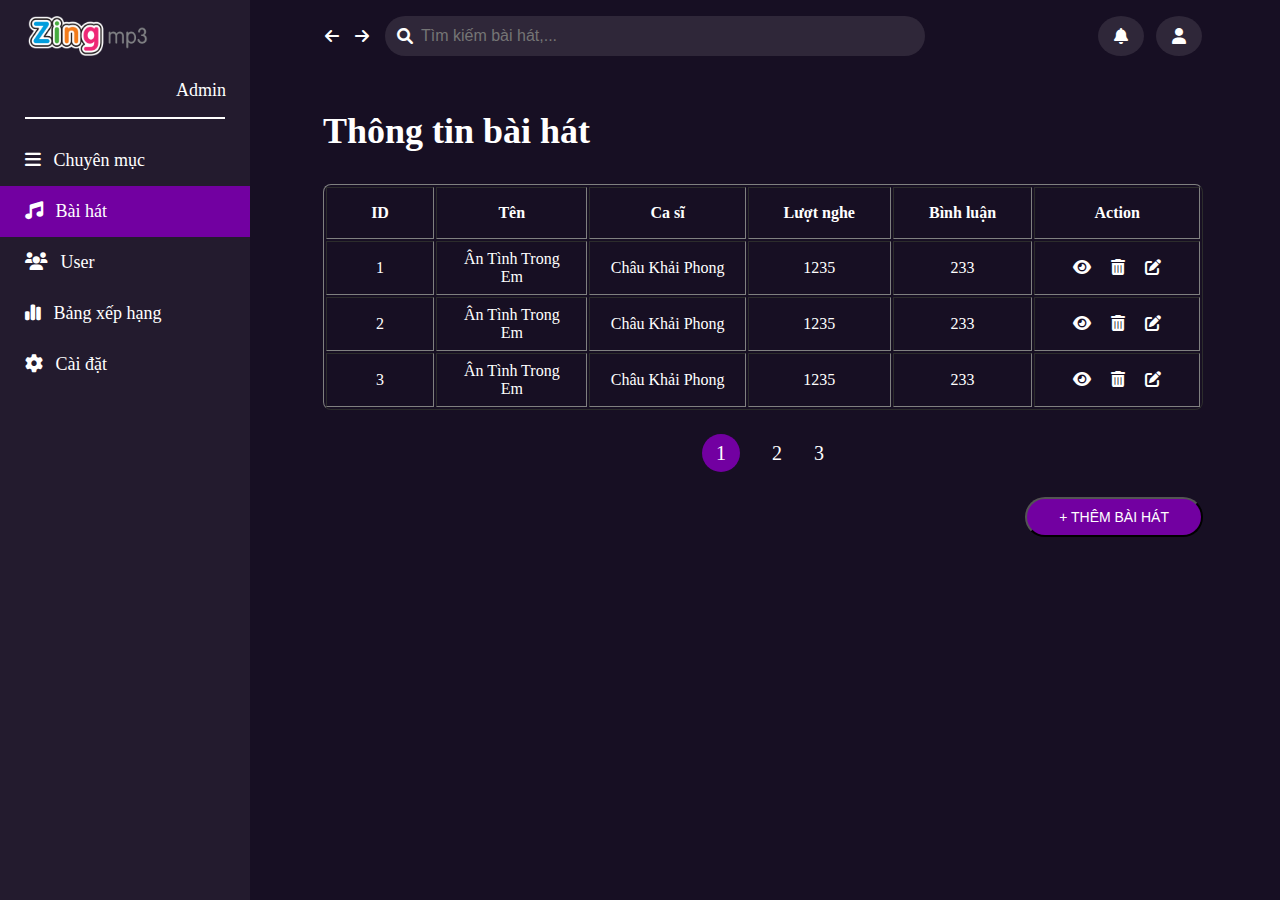
<file: admin/home.html>
<!DOCTYPE html>
<html lang="en">
<head>
    <meta charset="UTF-8">
    <meta http-equiv="X-UA-Compatible" content="IE=edge">
    <meta name="viewport" content="width=device-width, initial-scale=1.0">
    <title>Zing MP3</title>
    <link rel="stylesheet" href="../assets/css/style.css">
    <link rel="stylesheet" href="../assets/fonts/fontawesome-free-6.1.1-web/css/all.min.css">
</head>
<body>
    <div class="app">
        <input type="checkbox" id="navbar__mobile-header" class="nav__input-header">
        <label for="navbar__mobile-header" class="container__header-overlay"></label>
        <header class="header">
            <div class="header__logo">
                <a href="">
                    <img src="../assets/images/logo.png" alt="" class="header__logo-img">
                    <img src="../assets/images/logo_tablet.png" alt="" class="header__logo-tablet">
                </a>
            </div>
            <p class="header__admin-text">Admin</p>
            <div class="header__list-separate"></div>
            <div class="header__content">
                <ul class="header__list">
                    <li class="header__item">
                        <a href="" class="header__item-link">
                            <i class="fa-sharp fa-solid fa-bars"></i>
                            <span>Chuyên mục</span>
                        </a>
                    </li>
                    <li class="header__item header__item--active">
                        <a href="" class="header__item-link">
                            <i class="fa-solid fa-music"></i>
                            <span>Bài hát</span>
                        </a>
                    </li>
                    <li class="header__item">
                        <a href="" class="header__item-link">
                            <i class="fa-solid fa-users"></i>
                            <span>User</span>
                        </a>
                    </li>
                    <li class="header__item">
                        <a href="" class="header__item-link">
                            <i class="fa-sharp fa-solid fa-chart-simple"></i>
                            <span>Bảng xếp hạng</span>
                        </a>
                    </li>
                    <li class="header__item">
                        <a href="" class="header__item-link">
                            <i class="fa-solid fa-gear"></i>
                            <span>Cài đặt</span>
                        </a>
                    </li>
                </ul>
            </div>
        </header>
        <div class="container">
            <div class="container__header">
                <div class="container__header-search">
                    <i class="fa-solid fa-arrow-left container__header-search-icon"></i>
                    <i class="fa-solid fa-arrow-right container__header-search-icon"></i>
                    <label for="navbar__mobile-header"><i class="fa-solid fa-bars container__header-search-menu-mobile"></i></label>
                    <div class="container__header-with-search">
                        <i class="fa-solid fa-magnifying-glass"></i>
                        <input type="text" placeholder="Tìm kiếm bài hát,..." class="container__header-with-search-input">
                        <div class="container__header-with-search-result">
                            <h4>Đề xuất cho bạn</h4>
                            <p>chưa quên</p>
                            <p>mono</p>
                            <p>thuyền quyên</p>
                        </div>
                    </div>
                </div>
                <div class="container__header-control">
                    <a class="container__header-control-item hide-on-tablet">
                        <i class="fa-solid fa-bell"></i>
                    </a>
                    <a class="container__header-control-item">
                        <i class="fa-solid fa-user"></i>
                    </a>
                </div>
                <div class="container__header-control-mobile">
                    <a class="container__header-control-item">
                        <i class="fa-solid fa-user"></i>
                    </a>
                </div>
            </div>
            <div class="grid wide container-tablet container-mobile">
                <div class="row mt-110">
                    <div class="col l-12">
                        <p class="new__music-title">
                            Thông tin bài hát
                        </p>
                    </div>
                </div>
               <div class="row mt-32">
                   <div class="col l-12 m-12 c-12 admin__song">
                       <table border="1" class="admin__song-table">
                            <thead class="admin__song-table-head">
                                <tr>
                                    <td>ID</td>
                                    <td>Tên</td>
                                    <td>Ca sĩ</td>
                                    <td>Lượt nghe</td>
                                    <td>Bình luận</td>
                                    <td>Action</td>
                                </tr>
                            </thead>
                            <tbody class="admin__song-table-body">
                                <tr>
                                    <td>1</td>
                                    <td>Ân tình trong em</td>
                                    <td>Châu khải phong</td>
                                    <td>1235</td>
                                    <td>233</td>
                                    <td>
                                        <i class="fa-solid fa-eye"></i>
                                        <i class="fa-solid fa-trash-can"></i>
                                        <i class="fa-solid fa-pen-to-square"></i>
                                    </td>
                                </tr>
                                <tr>
                                    <td>2</td>
                                    <td>Ân tình trong em</td>
                                    <td>Châu khải phong</td>
                                    <td>1235</td>
                                    <td>233</td>
                                    <td>
                                        <i class="fa-solid fa-eye"></i>
                                        <i class="fa-solid fa-trash-can"></i>
                                        <i class="fa-solid fa-pen-to-square"></i>
                                    </td>
                                </tr>
                                <tr>
                                    <td>3</td>
                                    <td>Ân tình trong em</td>
                                    <td>Châu khải phong</td>
                                    <td>1235</td>
                                    <td>233</td>
                                    <td>
                                        <i class="fa-solid fa-eye"></i>
                                        <i class="fa-solid fa-trash-can"></i>
                                        <i class="fa-solid fa-pen-to-square"></i>
                                    </td>
                                </tr>
                            </tbody>
                       </table>
                   </div>
               </div>
               <div class="row mt-32">
                    <div class="col l-12 m-12 c-12">
                        <ul class="admin__song-pagination-list">
                            <li class="admin__song-pagination-item">
                                <a href="" class="admin__song-pagination-link admin__song-pagination-link--active">1</a>
                            </li>
                            <li class="admin__song-pagination-item">
                                <a href="" class="admin__song-pagination-link">2</a>
                            </li>
                            <li class="admin__song-pagination-item">
                                <a href="" class="admin__song-pagination-link">3</a>
                            </li>
                        </ul>
                    </div>
                </div>

                <div class="row mt-32">
                    <div class="col l-12 m-12 c-12">
                        <div class="admin__song-btn">
                            <button>+ thêm bài hát</button>
                        </div>
                    </div>
                </div>
            </div>
        </div> 
    </div>

    <!-- Modal add song -->
    <div class="modal modal-add-staff">
        <div class="modal__overlay modal__overlay-register"></div>
        <div class="modal__body modal__container">
            <!-- Register form -->
            <div class="auth-form auth-form-register">
                <div class="auth-form__container">
                    <div class="auth-form__header">
                        <h2>Thêm nhân viên</h2>
                        <i class="fa-solid fa-xmark"></i>
                    </div>
                <form action="" method="post">
                    <div class="auth-form__form">
                        <div class="auth-form__group">
                            <input type="text" class="auth-form__input" placeholder="Vui lòng nhập mã nhân viên" name="staff_id" id="staff_id_add_staff">
                        </div>
                        <div class="auth-form__group">
                            <input type="text" class="auth-form__input" placeholder="Vui lòng nhập username" name="username" id="username_add_staff">
                        </div>
                        <div class="auth-form__group">
                            <input type="text" class="auth-form__input" placeholder="Vui lòng nhập email" name="email" id="email_add_staff">
                        </div>
                        <div class="auth-form__group">
                            <input type="text" class="auth-form__input" placeholder="Vui lòng nhập tên" name="name" id="name_add_staff">
                        </div>
                        <div class="auth-form__group">
                            <input type="text" class="auth-form__input" placeholder="Vui lòng nhập số điện thoại" name="phone" id="phone_add_staff">
                        </div>
                        <div class="auth-form__group">
                            <input type="text" class="auth-form__input" placeholder="Vui lòng nhập địa chỉ" name="address" id="address_add_staff">
                        </div>
                    </div>
    
                    <div class="auth-form__controls auth-form__controls-add">
                        <button type="button" class="btn auth-form__controls-back btn--normal btn-close-add-staff">Hủy</button>
                        <button type="submit" class="btn btn--primary btn-add-staff">Thêm</button>
                    </div>
                </form>
                </div>
            </div>
        </div>
    </div>


    <script src="../assets/js/main.js"></script>
</body>
</html>
</file>
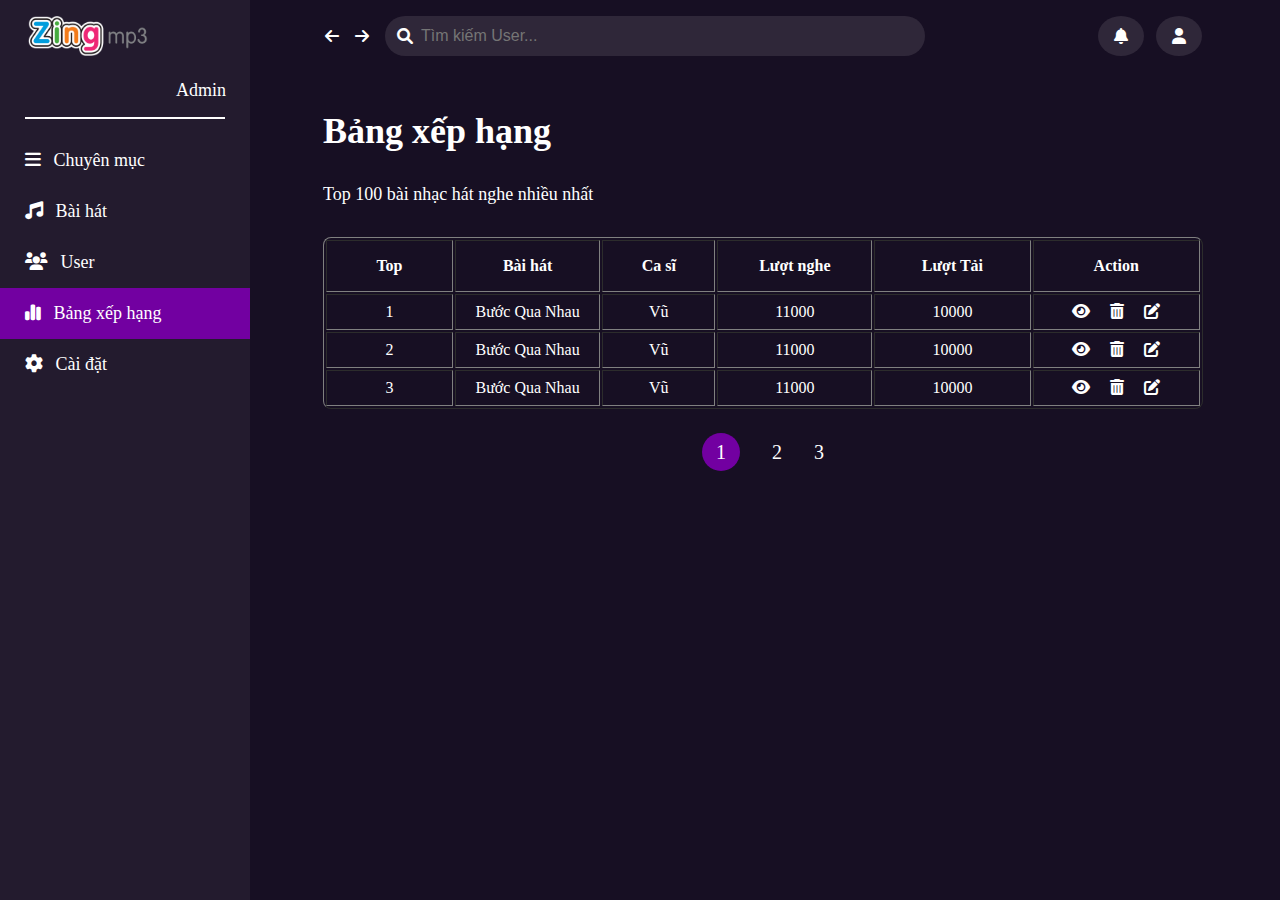
<file: admin/rank.html>
<!DOCTYPE html>
<html lang="en">
<head>
    <meta charset="UTF-8">
    <meta http-equiv="X-UA-Compatible" content="IE=edge">
    <meta name="viewport" content="width=device-width, initial-scale=1.0">
    <title>Zing MP3</title>
    <link rel="stylesheet" href="../assets/css/style.css">
    <link rel="stylesheet" href="../assets/fonts/fontawesome-free-6.1.1-web/css/all.min.css">
</head>
<body>
    <div class="app">
        <input type="checkbox" id="navbar__mobile-header" class="nav__input-header">
        <label for="navbar__mobile-header" class="container__header-overlay"></label>
        <header class="header">
            <div class="header__logo">
                <a href="">
                    <img src="../assets/images/logo.png" alt="" class="header__logo-img">
                    <img src="../assets/images/logo_tablet.png" alt="" class="header__logo-tablet">
                </a>
            </div>
            <p class="header__admin-text">Admin</p>
            <div class="header__list-separate"></div>
            <div class="header__content">
                <ul class="header__list">
                    <li class="header__item">
                        <a href="" class="header__item-link">
                            <i class="fa-sharp fa-solid fa-bars"></i>
                            <span>Chuyên mục</span>
                        </a>
                    </li>
                    <li class="header__item">
                        <a href="" class="header__item-link">
                            <i class="fa-solid fa-music"></i>
                            <span>Bài hát</span>
                        </a>
                    </li>
                    <li class="header__item">
                        <a href="" class="header__item-link">
                            <i class="fa-solid fa-users"></i>
                            <span>User</span>
                        </a>
                    </li>
                    <li class="header__item header__item--active">
                        <a href="" class="header__item-link">
                            <i class="fa-sharp fa-solid fa-chart-simple"></i>
                            <span>Bảng xếp hạng</span>
                        </a>
                    </li>
                    <li class="header__item">
                        <a href="" class="header__item-link">
                            <i class="fa-solid fa-gear"></i>
                            <span>Cài đặt</span>
                        </a>
                    </li>
                </ul>
            </div>
        </header>
        <div class="container">
            <div class="container__header">
                <div class="container__header-search">
                    <i class="fa-solid fa-arrow-left container__header-search-icon"></i>
                    <i class="fa-solid fa-arrow-right container__header-search-icon"></i>
                    <label for="navbar__mobile-header"><i class="fa-solid fa-bars container__header-search-menu-mobile"></i></label>
                    <div class="container__header-with-search">
                        <i class="fa-solid fa-magnifying-glass"></i>
                        <input type="text" placeholder="Tìm kiếm User..." class="container__header-with-search-input">
                        <div class="container__header-with-search-result">
                            <h4>Đề xuất cho bạn</h4>
                            <p>chưa quên</p>
                            <p>mono</p>
                            <p>thuyền quyên</p>
                        </div>
                    </div>
                </div>
                <div class="container__header-control">
                    <a class="container__header-control-item hide-on-tablet">
                        <i class="fa-solid fa-bell"></i>
                    </a>
                    <a class="container__header-control-item">
                        <i class="fa-solid fa-user"></i>
                    </a>
                </div>
                <div class="container__header-control-mobile">
                    <a class="container__header-control-item">
                        <i class="fa-solid fa-user"></i>
                    </a>
                </div>
            </div>
            <div class="grid wide container-tablet container-mobile">
                <div class="row mt-110">
                    <div class="col l-12">
                        <p class="new__music-title">
                            Bảng xếp hạng
                        </p>
                    </div>
                    <div class="col l-12 mt-32">
                        <p class="admin__rank-description-title">
                            Top 100 bài nhạc hát nghe nhiều nhất
                        </p>
                    </div>
                </div>
               <div class="row mt-32">
                   <div class="col l-12 m-12 c-12 admin__song">
                       <table border="1" class="admin__song-table">
                            <thead class="admin__song-table-head">
                                <tr>
                                    <td>Top</td>
                                    <td>Bài hát</td>
                                    <td>Ca sĩ</td>
                                    <td>Lượt nghe</td>
                                    <td>Lượt Tải</td>
                                    <td>Action</td>
                                </tr>
                            </thead>
                            <tbody class="admin__song-table-body">
                                <tr>
                                    <td>1</td>
                                    <td>Bước qua nhau</td>
                                    <td>Vũ</td>
                                    <td>11000</td>
                                    <td>10000</td>
                                    <td>
                                        <i class="fa-solid fa-eye"></i>
                                        <i class="fa-solid fa-trash-can"></i>
                                        <i class="fa-solid fa-pen-to-square"></i>
                                    </td>
                                </tr>
                                <tr>
                                    <td>2</td>
                                    <td>Bước qua nhau</td>
                                    <td>Vũ</td>
                                    <td>11000</td>
                                    <td>10000</td>
                                    <td>
                                        <i class="fa-solid fa-eye"></i>
                                        <i class="fa-solid fa-trash-can"></i>
                                        <i class="fa-solid fa-pen-to-square"></i>
                                    </td>
                                </tr>
                                <tr>
                                    <td>3</td>
                                    <td>Bước qua nhau</td>
                                    <td>Vũ</td>
                                    <td>11000</td>
                                    <td>10000</td>
                                    <td>
                                        <i class="fa-solid fa-eye"></i>
                                        <i class="fa-solid fa-trash-can"></i>
                                        <i class="fa-solid fa-pen-to-square"></i>
                                    </td>
                                </tr>
                            </tbody>
                       </table>
                   </div>
               </div>

                <div class="row mt-32">
                    <div class="col l-12 m-12 c-12">
                        <ul class="admin__song-pagination-list">
                            <li class="admin__song-pagination-item">
                                <a href="" class="admin__song-pagination-link admin__song-pagination-link--active">1</a>
                            </li>
                            <li class="admin__song-pagination-item">
                                <a href="" class="admin__song-pagination-link">2</a>
                            </li>
                            <li class="admin__song-pagination-item">
                                <a href="" class="admin__song-pagination-link">3</a>
                            </li>
                        </ul>
                    </div>
                </div>
            </div>
        </div>   
    </div>


    <script src="../assets/js/main.js"></script>
</body>
</html>
</file>
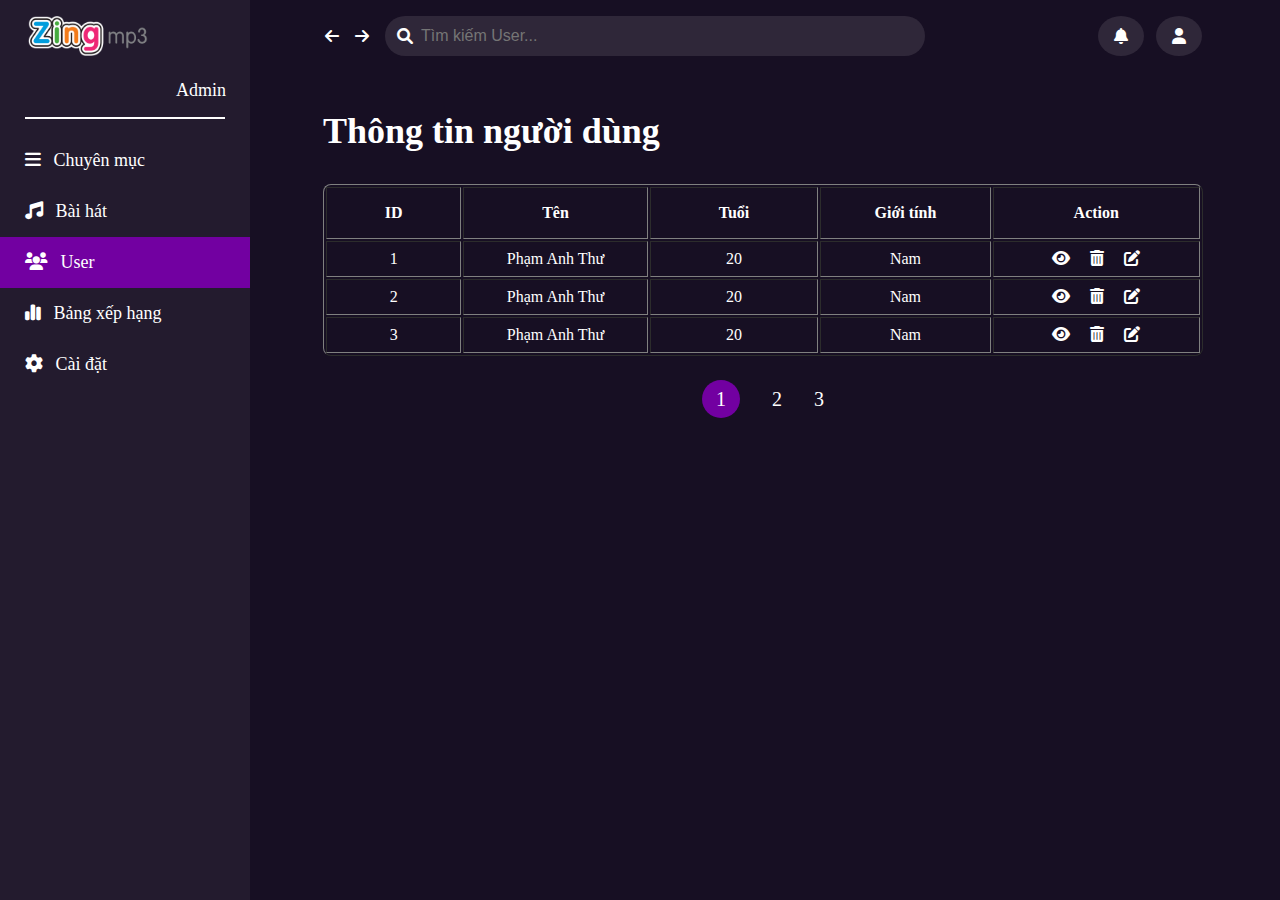
<file: admin/user.html>
<!DOCTYPE html>
<html lang="en">
<head>
    <meta charset="UTF-8">
    <meta http-equiv="X-UA-Compatible" content="IE=edge">
    <meta name="viewport" content="width=device-width, initial-scale=1.0">
    <title>Zing MP3</title>
    <link rel="stylesheet" href="../assets/css/style.css">
    <link rel="stylesheet" href="../assets/fonts/fontawesome-free-6.1.1-web/css/all.min.css">
</head>
<body>
    <div class="app">
        <input type="checkbox" id="navbar__mobile-header" class="nav__input-header">
        <label for="navbar__mobile-header" class="container__header-overlay"></label>
        <header class="header">
            <div class="header__logo">
                <a href="">
                    <img src="../assets/images/logo.png" alt="" class="header__logo-img">
                    <img src="../assets/images/logo_tablet.png" alt="" class="header__logo-tablet">
                </a>
            </div>
            <p class="header__admin-text">Admin</p>
            <div class="header__list-separate"></div>
            <div class="header__content">
                <ul class="header__list">
                    <li class="header__item">
                        <a href="" class="header__item-link">
                            <i class="fa-sharp fa-solid fa-bars"></i>
                            <span>Chuyên mục</span>
                        </a>
                    </li>
                    <li class="header__item">
                        <a href="" class="header__item-link">
                            <i class="fa-solid fa-music"></i>
                            <span>Bài hát</span>
                        </a>
                    </li>
                    <li class="header__item header__item--active">
                        <a href="" class="header__item-link">
                            <i class="fa-solid fa-users"></i>
                            <span>User</span>
                        </a>
                    </li>
                    <li class="header__item">
                        <a href="" class="header__item-link">
                            <i class="fa-sharp fa-solid fa-chart-simple"></i>
                            <span>Bảng xếp hạng</span>
                        </a>
                    </li>
                    <li class="header__item">
                        <a href="" class="header__item-link">
                            <i class="fa-solid fa-gear"></i>
                            <span>Cài đặt</span>
                        </a>
                    </li>
                </ul>
            </div>
        </header>
        <div class="container">
            <div class="container__header">
                <div class="container__header-search">
                    <i class="fa-solid fa-arrow-left container__header-search-icon"></i>
                    <i class="fa-solid fa-arrow-right container__header-search-icon"></i>
                    <label for="navbar__mobile-header"><i class="fa-solid fa-bars container__header-search-menu-mobile"></i></label>
                    <div class="container__header-with-search">
                        <i class="fa-solid fa-magnifying-glass"></i>
                        <input type="text" placeholder="Tìm kiếm User..." class="container__header-with-search-input">
                        <div class="container__header-with-search-result">
                            <h4>Đề xuất cho bạn</h4>
                            <p>chưa quên</p>
                            <p>mono</p>
                            <p>thuyền quyên</p>
                        </div>
                    </div>
                </div>
                <div class="container__header-control">
                    <a class="container__header-control-item hide-on-tablet">
                        <i class="fa-solid fa-bell"></i>
                    </a>
                    <a class="container__header-control-item">
                        <i class="fa-solid fa-user"></i>
                    </a>
                </div>
                <div class="container__header-control-mobile">
                    <a class="container__header-control-item">
                        <i class="fa-solid fa-user"></i>
                    </a>
                </div>
            </div>
            <div class="grid wide container-tablet container-mobile">
                <div class="row mt-110">
                    <div class="col l-12">
                        <p class="new__music-title">
                            Thông tin người dùng
                        </p>
                    </div>
                </div>
               <div class="row mt-32">
                   <div class="col l-12 m-12 c-12 admin__song">
                       <table border="1" class="admin__song-table">
                            <thead class="admin__song-table-head">
                                <tr>
                                    <td>ID</td>
                                    <td>Tên</td>
                                    <td>Tuổi</td>
                                    <td>Giới tính</td>
                                    <td>Action</td>
                                </tr>
                            </thead>
                            <tbody class="admin__song-table-body">
                                <tr>
                                    <td>1</td>
                                    <td>Phạm Anh Thư</td>
                                    <td>20</td>
                                    <td>Nam</td>
                                    <td>
                                        <i class="fa-solid fa-eye"></i>
                                        <i class="fa-solid fa-trash-can"></i>
                                        <i class="fa-solid fa-pen-to-square"></i>
                                    </td>
                                </tr>
                                <tr>
                                    <td>2</td>
                                    <td>Phạm Anh Thư</td>
                                    <td>20</td>
                                    <td>Nam</td>
                                    <td>
                                        <i class="fa-solid fa-eye"></i>
                                        <i class="fa-solid fa-trash-can"></i>
                                        <i class="fa-solid fa-pen-to-square"></i>
                                    </td>
                                </tr>
                                <tr>
                                    <td>3</td>
                                    <td>Phạm Anh Thư</td>
                                    <td>20</td>
                                    <td>Nam</td>
                                    <td>
                                        <i class="fa-solid fa-eye"></i>
                                        <i class="fa-solid fa-trash-can"></i>
                                        <i class="fa-solid fa-pen-to-square"></i>
                                    </td>
                                </tr>
                            </tbody>
                       </table>
                   </div>
               </div>

                <div class="row mt-32">
                    <div class="col l-12 m-12 c-12">
                        <ul class="admin__song-pagination-list">
                            <li class="admin__song-pagination-item">
                                <a href="" class="admin__song-pagination-link admin__song-pagination-link--active">1</a>
                            </li>
                            <li class="admin__song-pagination-item">
                                <a href="" class="admin__song-pagination-link">2</a>
                            </li>
                            <li class="admin__song-pagination-item">
                                <a href="" class="admin__song-pagination-link">3</a>
                            </li>
                        </ul>
                    </div>
                </div>
            </div>
        </div>   
    </div>


    <script src="../assets/js/main.js"></script>
</body>
</html>
</file>
<file: assets/css/style.css>
* {
  box-sizing: border-box;
  margin: 0;
  padding: 0;
}

input {
  outline: none;
  border: none;
}

a {
  text-decoration: none;
}

.mt-8 {
  margin-top: 8px;
}

.mt-16 {
  margin-top: 16px;
}

.mt-32 {
  margin-top: 32px;
}

.mt-48 {
  margin-top: 48px;
}

.mt-64 {
  margin-top: 64px;
}

.mt-86 {
  margin-top: 86px;
}

.mt-98 {
  margin-top: 98px;
}

.mt-110 {
  margin-top: 110px;
}

.mb-8 {
  margin-bottom: 8px;
}

.mb-16 {
  margin-bottom: 16px;
}

.mb-32 {
  margin-bottom: 32px;
}

.modal {
  position: fixed;
  top: 0;
  right: 0;
  bottom: 0;
  left: 0;
  display: flex;
  animation: fadeIn linear 0.1s;
  z-index: 6;
  display: none;
}

.modal__overlay {
  position: absolute;
  width: 100%;
  height: 100%;
  background-color: rgba(0, 0, 0, 0.4);
}

.modal__body {
  --growth-from: 0.7;
  --growth-to: 1;
  margin: auto;
  position: relative;
  animation: growth linear 0.1s;
}

.btn {
  border-radius: 4px;
  color: #fff;
  padding: 10px 32px;
  font-size: 14px;
  text-transform: uppercase;
  cursor: pointer;
  border: none;
  outline: none;
  color: #333;
}

.btn.btn--primary {
  color: #fff;
  background-color: #7200a1;
}

.grid {
  width: 100%;
  display: block;
  padding: 0;
}

.grid.wide {
  max-width: 1400px;
  margin: 0 auto;
}

.row {
  display: flex;
  flex-wrap: wrap;
  margin-left: -4px;
  margin-right: -4px;
}

.row.no-gutters {
  margin-left: 0;
  margin-right: 0;
}

.col {
  padding-left: 4px;
  padding-right: 4px;
}

.row.no-gutters .col {
  padding-left: 0;
  padding-right: 0;
}

.c-0 {
  display: none;
}

.c-1 {
  flex: 0 0 8.33333%;
  max-width: 8.33333%;
}

.c-2 {
  flex: 0 0 16.66667%;
  max-width: 16.66667%;
}

.c-3 {
  flex: 0 0 25%;
  max-width: 25%;
}

.c-4 {
  flex: 0 0 33.33333%;
  max-width: 33.33333%;
}

.c-5 {
  flex: 0 0 41.66667%;
  max-width: 41.66667%;
}

.c-6 {
  flex: 0 0 50%;
  max-width: 50%;
}

.c-7 {
  flex: 0 0 58.33333%;
  max-width: 58.33333%;
}

.c-8 {
  flex: 0 0 66.66667%;
  max-width: 66.66667%;
}

.c-9 {
  flex: 0 0 75%;
  max-width: 75%;
}

.c-10 {
  flex: 0 0 83.33333%;
  max-width: 83.33333%;
}

.c-11 {
  flex: 0 0 91.66667%;
  max-width: 91.66667%;
}

.c-12 {
  flex: 0 0 100%;
  max-width: 100%;
}

.c-o-1 {
  margin-left: 8.33333%;
}

.c-o-2 {
  margin-left: 16.66667%;
}

.c-o-3 {
  margin-left: 25%;
}

.c-o-4 {
  margin-left: 33.33333%;
}

.c-o-5 {
  margin-left: 41.66667%;
}

.c-o-6 {
  margin-left: 50%;
}

.c-o-7 {
  margin-left: 58.33333%;
}

.c-o-8 {
  margin-left: 66.66667%;
}

.c-o-9 {
  margin-left: 75%;
}

.c-o-10 {
  margin-left: 83.33333%;
}

.c-o-11 {
  margin-left: 91.66667%;
}

/* >= Tablet */
@media (min-width: 740px) {
  .row {
    margin-left: -8px;
    margin-right: -8px;
  }
  .col {
    padding-left: 8px;
    padding-right: 8px;
  }
  .m-0 {
    display: none;
  }
  .m-1,
.m-2,
.m-3,
.m-4,
.m-5,
.m-6,
.m-7,
.m-8,
.m-9,
.m-10,
.m-11,
.m-12 {
    display: block;
  }
  .m-1 {
    flex: 0 0 8.33333%;
    max-width: 8.33333%;
  }
  .m-2 {
    flex: 0 0 16.66667%;
    max-width: 16.66667%;
  }
  .m-3 {
    flex: 0 0 25%;
    max-width: 25%;
  }
  .m-4 {
    flex: 0 0 33.33333%;
    max-width: 33.33333%;
  }
  .m-5 {
    flex: 0 0 41.66667%;
    max-width: 41.66667%;
  }
  .m-6 {
    flex: 0 0 50%;
    max-width: 50%;
  }
  .m-7 {
    flex: 0 0 58.33333%;
    max-width: 58.33333%;
  }
  .m-8 {
    flex: 0 0 66.66667%;
    max-width: 66.66667%;
  }
  .m-9 {
    flex: 0 0 75%;
    max-width: 75%;
  }
  .m-10 {
    flex: 0 0 83.33333%;
    max-width: 83.33333%;
  }
  .m-11 {
    flex: 0 0 91.66667%;
    max-width: 91.66667%;
  }
  .m-12 {
    flex: 0 0 100%;
    max-width: 100%;
  }
  .m-o-1 {
    margin-left: 8.33333%;
  }
  .m-o-2 {
    margin-left: 16.66667%;
  }
  .m-o-3 {
    margin-left: 25%;
  }
  .m-o-4 {
    margin-left: 33.33333%;
  }
  .m-o-5 {
    margin-left: 41.66667%;
  }
  .m-o-6 {
    margin-left: 50%;
  }
  .m-o-7 {
    margin-left: 58.33333%;
  }
  .m-o-8 {
    margin-left: 66.66667%;
  }
  .m-o-9 {
    margin-left: 75%;
  }
  .m-o-10 {
    margin-left: 83.33333%;
  }
  .m-o-11 {
    margin-left: 91.66667%;
  }
}
/* PC medium resolution > */
@media (min-width: 1113px) {
  .row {
    margin-left: -12px;
    margin-right: -12px;
  }
  .row.sm-gutter {
    margin-left: -5px;
    margin-right: -5px;
  }
  .col {
    padding-left: 12px;
    padding-right: 12px;
  }
  .row.sm-gutter .col {
    padding-left: 5px;
    padding-right: 5px;
  }
  .l-0 {
    display: none;
  }
  .l-1,
.l-2,
.l-2-4,
.l-3,
.l-4,
.l-5,
.l-6,
.l-7,
.l-8,
.l-9,
.l-10,
.l-11,
.l-12 {
    display: block;
  }
  .l-1 {
    flex: 0 0 8.33333%;
    max-width: 8.33333%;
  }
  .l-2 {
    flex: 0 0 16.66667%;
    max-width: 16.66667%;
  }
  .l-2-4 {
    flex: 0 0 20%;
    max-width: 20%;
  }
  .l-3 {
    flex: 0 0 25%;
    max-width: 25%;
  }
  .l-4 {
    flex: 0 0 33.33333%;
    max-width: 33.33333%;
  }
  .l-5 {
    flex: 0 0 41.66667%;
    max-width: 41.66667%;
  }
  .l-6 {
    flex: 0 0 50%;
    max-width: 50%;
  }
  .l-7 {
    flex: 0 0 58.33333%;
    max-width: 58.33333%;
  }
  .l-8 {
    flex: 0 0 66.66667%;
    max-width: 66.66667%;
  }
  .l-9 {
    flex: 0 0 75%;
    max-width: 75%;
  }
  .l-10 {
    flex: 0 0 83.33333%;
    max-width: 83.33333%;
  }
  .l-11 {
    flex: 0 0 91.66667%;
    max-width: 91.66667%;
  }
  .l-12 {
    flex: 0 0 100%;
    max-width: 100%;
  }
  .l-o-1 {
    margin-left: 8.33333%;
  }
  .l-o-2 {
    margin-left: 16.66667%;
  }
  .l-o-3 {
    margin-left: 25%;
  }
  .l-o-4 {
    margin-left: 33.33333%;
  }
  .l-o-5 {
    margin-left: 41.66667%;
  }
  .l-o-6 {
    margin-left: 50%;
  }
  .l-o-7 {
    margin-left: 58.33333%;
  }
  .l-o-8 {
    margin-left: 66.66667%;
  }
  .l-o-9 {
    margin-left: 75%;
  }
  .l-o-10 {
    margin-left: 83.33333%;
  }
  .l-o-11 {
    margin-left: 91.66667%;
  }
}
/* Tablet - PC low resolution */
@media (min-width: 740px) and (max-width: 1023px) {
  .wide {
    width: 644px;
  }
}
/* > PC low resolution */
@media (min-width: 1024px) and (max-width: 1239px) {
  .wide {
    width: 984px;
  }
  .wide .row {
    margin-left: -12px;
    margin-right: -12px;
  }
  .wide .row.sm-gutter {
    margin-left: -5px;
    margin-right: -5px;
  }
  .wide .col {
    padding-left: 12px;
    padding-right: 12px;
  }
  .wide .row.sm-gutter .col {
    padding-left: 5px;
    padding-right: 5px;
  }
  .wide .l-0 {
    display: none;
  }
  .wide .l-1,
.wide .l-2,
.wide .l-2-4,
.wide .l-3,
.wide .l-4,
.wide .l-5,
.wide .l-6,
.wide .l-7,
.wide .l-8,
.wide .l-9,
.wide .l-10,
.wide .l-11,
.wide .l-12 {
    display: block;
  }
  .wide .l-1 {
    flex: 0 0 8.33333%;
    max-width: 8.33333%;
  }
  .wide .l-2 {
    flex: 0 0 16.66667%;
    max-width: 16.66667%;
  }
  .wide .l-2-4 {
    flex: 0 0 20%;
    max-width: 20%;
  }
  .wide .l-3 {
    flex: 0 0 25%;
    max-width: 25%;
  }
  .wide .l-4 {
    flex: 0 0 33.33333%;
    max-width: 33.33333%;
  }
  .wide .l-5 {
    flex: 0 0 41.66667%;
    max-width: 41.66667%;
  }
  .wide .l-6 {
    flex: 0 0 50%;
    max-width: 50%;
  }
  .wide .l-7 {
    flex: 0 0 58.33333%;
    max-width: 58.33333%;
  }
  .wide .l-8 {
    flex: 0 0 66.66667%;
    max-width: 66.66667%;
  }
  .wide .l-9 {
    flex: 0 0 75%;
    max-width: 75%;
  }
  .wide .l-10 {
    flex: 0 0 83.33333%;
    max-width: 83.33333%;
  }
  .wide .l-11 {
    flex: 0 0 91.66667%;
    max-width: 91.66667%;
  }
  .wide .l-12 {
    flex: 0 0 100%;
    max-width: 100%;
  }
  .wide .l-o-1 {
    margin-left: 8.33333%;
  }
  .wide .l-o-2 {
    margin-left: 16.66667%;
  }
  .wide .l-o-3 {
    margin-left: 25%;
  }
  .wide .l-o-4 {
    margin-left: 33.33333%;
  }
  .wide .l-o-5 {
    margin-left: 41.66667%;
  }
  .wide .l-o-6 {
    margin-left: 50%;
  }
  .wide .l-o-7 {
    margin-left: 58.33333%;
  }
  .wide .l-o-8 {
    margin-left: 66.66667%;
  }
  .wide .l-o-9 {
    margin-left: 75%;
  }
  .wide .l-o-10 {
    margin-left: 83.33333%;
  }
  .wide .l-o-11 {
    margin-left: 91.66667%;
  }
}
.app {
  display: flex;
}

.header {
  position: fixed;
  z-index: 2;
  overflow-x: hidden;
  width: 250px;
  min-height: 100%;
  background-color: #231b2e;
}
.header .header__playlist-add {
  position: absolute;
  left: 0;
  right: 0;
  bottom: 0;
  color: #fff;
  border-top: 1px solid #fff;
  font-size: 18px;
  padding: 16px 45px;
  display: flex;
  align-items: center;
  cursor: pointer;
}
.header .header__playlist-add i {
  font-size: 28px;
  margin-right: 8px;
}

.header__logo {
  padding: 0 25px 0 28px;
  margin: 16px 0 20px 0;
}
.header__logo .header__logo-img {
  width: 120px;
  height: 40px;
}
.header__logo .header__logo-tablet {
  display: none;
}

.header__list {
  list-style: none;
}

.header__item {
  padding: 8px 0;
  display: flex;
  align-items: center;
}
.header__item:hover {
  background-color: #393243;
  cursor: pointer;
}
.header__item .header__item-link {
  color: #fff;
  font-size: 18px;
  padding: 7px 25px;
}
.header__item .header__item-link i {
  font-size: 18px;
  margin-right: 8px;
}
.header__item .header__item-link .header__item-link-live {
  background-color: red;
  color: #fff;
  padding: 4px 8px;
  margin-left: 8px;
  border-radius: 4px;
  font-size: 10px;
}

.header__item-tablet-icon-right {
  display: none;
}

.header__list-separate {
  height: 2px;
  background-color: #fff;
  margin: 16px 25px;
}

.container {
  flex: 1;
  overflow: hidden;
  background-color: #170f23;
  padding-bottom: 130px;
  padding-left: 323px;
  min-height: 100vh;
  padding-right: 77px;
}

.container__header {
  background-color: #170f23;
  position: fixed;
  z-index: 1;
  left: 0;
  right: 0;
  padding: 16px 78px 16px 325px;
  display: flex;
  justify-content: space-between;
}

.container__header-search {
  display: flex;
  align-items: center;
}
.container__header-search i {
  color: #fff;
  margin-right: 16px;
  cursor: pointer;
}
.container__header-search .container__header-search-menu-mobile {
  display: none;
}

.container__header-with-search {
  display: flex;
  align-items: center;
  background-color: #2f2739;
  width: 540px;
  height: 40px;
  border-radius: 20px;
  position: relative;
}
.container__header-with-search input {
  flex: 1;
  background-color: transparent;
  border: none;
  outline: none;
  color: #d0d0d1;
  font-size: 16px;
}
.container__header-with-search input:focus-within .container__header-with-search {
  border-bottom-left-radius: 0px;
  border-bottom-right-radius: 0px;
  background-color: #432275;
}
.container__header-with-search i {
  margin: 0 8px 0 12px;
  cursor: pointer;
}

.container__header-with-search-result {
  background-color: #432275;
  position: absolute;
  top: 40px;
  left: 0;
  right: 0;
  border-bottom-left-radius: 20px;
  border-bottom-right-radius: 20px;
  padding: 8px 0 16px 24px;
  display: none;
}
.container__header-with-search-result h4 {
  color: #fff;
  margin: 10px 0;
  font-size: 18px;
}
.container__header-with-search-result p {
  color: #fff;
  font-size: 17px;
  padding: 8px;
  border-radius: 8px;
}
.container__header-with-search-result p:hover {
  background-color: #ccc;
  cursor: pointer;
}

.container__header-overlay {
  position: fixed;
  top: 0;
  left: 0;
  right: 0;
  bottom: 0;
  background: rgba(0, 0, 0, 0.4);
  display: none;
  z-index: 1;
  cursor: pointer;
}

.nav__input-header {
  display: none;
}

.nav__input-header:checked ~ .header {
  display: block;
}

.nav__input-header:checked ~ .container__header-overlay {
  display: block;
}

.container__header-with-search-input:focus .container__header-with-search {
  border-bottom-left-radius: 0px;
  border-bottom-right-radius: 0px;
  background-color: #432275;
}

.container__header-with-search-input:focus ~ .container__header-with-search-result {
  display: block;
}

.container__header-control {
  display: flex;
}

.container__header-control-mobile {
  display: none;
}

.container__header-control-item {
  display: block;
  background-color: #2f2739;
  margin-left: 12px;
  padding: 12px 16px 8px 16px;
  border-radius: 50%;
  cursor: pointer;
}
.container__header-control-item i {
  color: #fff;
}

.container__slider img {
  width: 100%;
  border-radius: 8px;
}

.container__choose {
  width: 100%;
  align-items: center;
  color: #fff;
  font-size: 14px;
  text-transform: uppercase;
  margin-bottom: 32px;
}

.container__album {
  display: flex;
  flex-direction: row;
  align-items: center;
}
.container__album .container__album-song {
  background-color: #7200a1;
  padding: 6px 24px;
  border-radius: 16px;
  line-height: 14px;
  margin-right: 16px;
  cursor: pointer;
  width: fit-content;
}
.container__album .container__album-album {
  background-color: #170f23;
  padding: 6px 24px;
  border-radius: 16px;
  border: 1px solid #fff;
  line-height: 14px;
  cursor: pointer;
  width: fit-content;
}

.container__album-all {
  display: flex;
  justify-content: flex-end;
  width: fit-content;
  cursor: pointer;
}
.container__album-all i {
  margin-left: 8px;
}

.container__song-new {
  display: flex;
  align-items: center;
  position: relative;
  width: 100%;
  height: 80px;
  padding: 10px;
  border-radius: 4px;
  cursor: pointer;
}
.container__song-new:hover {
  background-color: #393243;
}
.container__song-new:hover .container__song-new-click {
  display: block;
}
.container__song-new:hover .container__song-new-dot {
  display: block;
}
.container__song-new .container__song-new-img {
  width: 60px;
  height: 60px;
}
.container__song-new .container__song-info {
  margin-left: 8px;
}
.container__song-new .container__song-info .container__song-new-title {
  color: #fff;
}
.container__song-new .container__song-info .container__song-new-description {
  color: #75707c;
}
.container__song-new .container__song-info .container__song-new-ago {
  color: #75707c;
}
.container__song-new .container__song-new-click {
  position: absolute;
  left: 30px;
  display: none;
}
.container__song-new .container__song-new-click i {
  color: #fff;
  font-size: 16px;
}
.container__song-new .container__song-new-dot {
  position: absolute;
  right: 20px;
  display: none;
}
.container__song-new .container__song-new-dot i {
  color: #fff;
  font-size: 16px;
}

.container__today {
  margin: 16px 0;
  color: #fff;
  font-size: 24px;
}

.container__song-today {
  position: relative;
}
.container__song-today .container__song-today-img {
  width: 100%;
  border-radius: 4px;
  cursor: pointer;
}
.container__song-today .container__song-today-title {
  font-size: 18px;
  font-weight: 700;
  color: #fff;
  margin: 8px 0;
  cursor: pointer;
}
.container__song-today .container__song-today-description {
  font-size: 17px;
  font-weight: 700;
  color: #6d6875;
  height: 40px;
  overflow: hidden;
  display: block;
  display: -webkit-box;
  -webkit-box-orient: vertical;
  -webkit-line-clamp: 2;
}
.container__song-today .container__song-click {
  position: absolute;
  left: 50%;
  bottom: 160%;
  transform: translateX(-50%);
  width: 90%;
  display: flex;
  justify-content: space-around;
  align-items: center;
  color: #fff;
  display: none;
}
.container__song-today .container__song-click i:nth-child(1) {
  font-size: 16px;
}
.container__song-today .container__song-click i:nth-child(2) {
  font-size: 40px;
}
.container__song-today .container__song-click i:nth-child(3) {
  font-size: 18px;
}
.container__song-today:hover .container__song-click {
  display: flex;
}
.container__song-today:hover .container__song-today-img {
  opacity: 0.4;
  animation: growth linear 0.5s;
}

@keyframes growth {
  from {
    transform: scale(1);
  }
  to {
    transform: scale(1.1);
  }
}
.container__artist {
  position: relative;
}
.container__artist .container__artist-img {
  width: 100%;
  height: 240px;
  border-radius: 4px;
}
.container__artist .container__artist-name {
  position: absolute;
  font-size: 20px;
  color: #fff;
  font-weight: 700;
  bottom: 20px;
  left: 20px;
}

.container__zing-song img {
  width: 100%;
  border-radius: 4px;
}

.container__music-partner-heading {
  text-align: center;
  color: #fff;
  margin: 16px 0;
}

.container__music-partner-list {
  width: 100%;
  display: flex;
  flex-wrap: wrap;
  justify-content: center;
  padding: 0 16px;
}

.container__music-partner-item {
  background-color: #fff;
  padding: 16px 14px;
  border-radius: 10px;
  margin: 0 8px 16px 8px;
  cursor: pointer;
}
.container__music-partner-item img {
  width: 90px;
  height: 30px;
}

.music__play {
  background-color: #120c1c;
  position: fixed;
  left: 0;
  right: 0;
  bottom: 0;
  height: 90px;
  z-index: 3;
  justify-content: space-between;
  padding: 0 20px;
  display: none;
}
.music__play .icon-pause {
  display: none;
}
.music__play.playing .icon-pause {
  display: inline-block;
}
.music__play.playing .icon-play {
  display: none;
}

.music__play-song {
  width: 400px;
  display: flex;
  align-items: center;
  color: #fff;
}
.music__play-song img {
  width: 64px;
  height: 64px;
  margin-right: 16px;
  cursor: pointer;
}
.music__play-song .music__play-song-des {
  margin-right: 32px;
}
.music__play-song .music__play-song-des .music__play-song-title {
  font-size: 18px;
  font-weight: 600;
  cursor: pointer;
}
.music__play-song .music__play-song-des .music__play-song-singer {
  color: #5b738e;
  font-size: 14px;
  margin-top: 4px;
  cursor: pointer;
}
.music__play-song .music__play-song-action i {
  margin: 0 16px;
  cursor: pointer;
}

.music__play-control {
  width: 530px;
  display: flex;
  flex-direction: column;
  justify-content: space-around;
  padding: 16px 0;
}
.music__play-control .control {
  display: flex;
  justify-content: center;
  align-items: center;
  color: #fff;
  font-size: 20px;
}
.music__play-control .control div {
  margin: 0 20px;
  cursor: pointer;
}
.music__play-control .control .btn-toggle-play {
  font-size: 40px;
}
.music__play-control .control .btn.active {
  color: #ec1f55;
}
.music__play-control input {
  cursor: pointer;
}

.music__play-add {
  width: 400px;
  display: flex;
  align-items: center;
  justify-content: space-around;
  color: #fff;
}
.music__play-add div, .music__play-add i {
  cursor: pointer;
}
.music__play-add input {
  width: 70px;
  cursor: pointer;
}
.music__play-add .music__play-add--separate {
  background-color: #fff;
  width: 1px;
  height: 33px;
  cursor: pointer;
}

/* Authen modal */
.auth-form {
  width: 500px;
  background-color: #fff;
  border-radius: 5px;
}

.auth-form__container {
  padding: 16px 32px;
}

.auth-form__header {
  display: flex;
  align-items: center;
  justify-content: space-between;
  padding: 0 12px;
}
.auth-form__header i {
  font-size: 24px;
  cursor: pointer;
}

.auth-form__heading {
  font-size: 20px;
  font-weight: 400;
  color: #ccc;
}

.auth-form__switch-btn {
  font-size: 16px;
  font-weight: 400;
  color: blue;
  cursor: pointer;
}

.auth-form__input {
  width: 100%;
  height: 40px;
  margin-top: 16px;
  padding: 0 12px;
  font-size: 14px;
  border-radius: 2px;
  border: 1px solid #dbdbdb;
  outline: none;
}

.auth-form__input:focus {
  border-color: #888;
}

.auth-form__aside {
  margin-top: 18px;
}

.auth-form__policy-text {
  font-size: 12px;
  line-height: 18px;
  text-align: center;
  padding: 0 12px;
}

.auth-form__text-link {
  text-decoration: none;
  color: var(--primary-color);
}

.auth-form__controls {
  margin-top: 80px;
  display: flex;
  justify-content: flex-end;
}

.auth-form__controls-back {
  margin-right: 8px;
}

.auth-form__socials {
  background-color: #F5F5F5;
  padding: 16px 36px;
  display: flex;
  justify-content: space-between;
  margin-top: 22px;
}

.auth-form__socials-icon {
  font-size: 16px;
}

.auth-form__socials--facebook {
  color: #fff;
  background-color: #3A5A98;
}

.auth-form__socials--facebook .auth-form__socials-icon {
  color: #fff;
}

.auth-form__socials-title {
  margin: 0 24px;
}

.auth-form__socials--google {
  color: #666;
  background-color: #fff;
}

.auth-form__help {
  display: flex;
  justify-content: flex-end;
}

.auth-form__help-link {
  text-decoration: none;
  font-size: 14px;
  color: #939393;
}

.auth-form__help-separate {
  display: block;
  border-left: 1px solid #EAEAEA;
  height: 18px;
  margin: 0 16px;
}

.auth-form__help-forgot {
  color: #333;
}

.header__admin-text {
  color: #fff;
  display: flex;
  width: 100%;
  justify-content: flex-end;
  padding-right: 24px;
  font-size: 18px;
}

.admin__song {
  overflow-x: auto;
  overflow-y: hidden;
}

.admin__song-table {
  width: 100%;
  color: #fff;
  text-align: center;
  border-radius: 8px;
}

.admin__song-table-head {
  font-weight: 600;
}
.admin__song-table-head td {
  padding: 16px 16px;
  width: 50px;
}

.admin__song-table-body td {
  padding: 8px 16px;
  text-transform: capitalize;
  width: 50px;
}
.admin__song-table-body td i {
  padding: 0 8px;
  cursor: pointer;
}
.admin__song-table-body tr:last-child {
  border-bottom-left-radius: 16px;
  border-bottom-right-radius: 16px;
}

.admin__song-btn {
  width: 100%;
  display: flex;
  justify-content: flex-end;
}
.admin__song-btn button {
  background-color: #7200a1;
  border-radius: 20px;
  color: #fff;
  padding: 10px 32px;
  font-size: 14px;
  text-transform: uppercase;
  cursor: pointer;
}

.admin__song-pagination-list {
  width: 100%;
  list-style-type: none;
  display: flex;
  justify-content: center;
  align-items: center;
}

.admin__song-pagination-item .admin__song-pagination-link {
  color: #fff;
  margin: 0 16px;
  font-size: 20px;
  cursor: pointer;
}
.admin__song-pagination-item .admin__song-pagination-link--active {
  background-color: #7200a1;
  padding: 8px 14px;
  border-radius: 50%;
}

.admin__rank-description-title {
  color: #fff;
  font-size: 18px;
}

.header__item--active {
  background-color: #7200a1;
}

.search__header {
  display: flex;
  align-items: center;
  border-bottom: 1px solid #ccc;
}

.search__header-text {
  font-size: 24px;
  color: #fff;
  margin-right: 20px;
  position: relative;
  padding-bottom: 10px;
  text-transform: capitalize;
}
.search__header-text::after {
  content: "";
  position: absolute;
  width: 2px;
  height: 25px;
  background-color: #ccc;
  right: -24px;
  top: 2px;
}

.search__header-list {
  color: #fff;
  list-style-type: none;
  display: flex;
  justify-content: space-around;
  min-width: 700px;
}

.search__header-item {
  padding-bottom: 10px;
}
.search__header-item a {
  font-size: 18px;
  color: #fff;
  text-decoration: none;
  text-transform: uppercase;
}
.search__header-item:first-child {
  border-bottom: 1px solid red;
}

.search__impress {
  display: flex;
  align-items: center;
  background-color: #231b2e;
  padding: 8px;
  border-radius: 4px;
}
.search__impress .search__impress-img {
  width: 84px;
  height: 84px;
  margin-right: 10px;
}
.search__impress .search__impress-text {
  color: #ccc;
}
.search__impress .search__impress-text p:nth-child(2) {
  color: #fff;
  font-size: 18px;
  margin: 8px 0;
}

.container__song-info-search {
  display: flex;
  flex-direction: column;
  justify-content: space-around;
}

.form-group1 {
  position: relative;
  width: 100%;
  margin: 0 0 32px 0;
}

.form-group1 input[type=text],
.form-group1 input[type=password] {
  padding: 0 20px;
  width: 100%;
  height: 50px;
  transition: 0.25s ease;
  border: 1px solid #eee;
  border-radius: 8px;
  outline: none;
}

.form-group1 label {
  position: absolute;
  top: 50%;
  transform: translateY(-50%);
  left: 21px;
  user-select: none;
  color: #999;
  pointer-events: none;
  font-size: 16px;
  transition: 0.25s ease;
}

.form-group1 input[type=text]:focus,
.form-group1 input[type=password]:focus {
  border: 1px solid #6a5af9;
}

.form-group1 input[type=text]:not(:placeholder-shown) + label,
.form-group1 input[type=password]:not(:placeholder-shown) + label,
.form-group1 input[type=text]:focus + label,
.form-group1 input[type=password]:focus + label {
  top: 0;
  left: 11px;
  padding: 0 10px;
  display: inline-block;
  background-color: white;
  color: #6a5af9;
}

.form-group1 input:hover {
  border: solid 2px rgb(39, 42, 192);
}

button:hover {
  opacity: 0.8;
}

.text-center {
  text-align: center;
}

.bold {
  font-weight: bold;
  margin-bottom: 4px;
}

.flex-1 {
  flex: 1;
}

@media (max-width: 400px) {
  body {
    font-size: 12px;
  }
  .wrapper {
    margin-top: 30px;
  }
}
.login,
.forgot,
.change-password {
  background: #abdcff;
  background: linear-gradient(85deg, #432275 0%, #be9df0 100%);
  width: 100%;
  min-height: 100vh;
  display: flex;
  justify-content: center;
  align-items: center;
}

.login-form,
.forgot-form,
.change-password-form {
  background-color: #fff;
  box-shadow: rgba(100, 100, 111, 0.2) 0px 7px 29px 0px;
  border-radius: 16px;
  width: 500px;
  padding: 24px 50px;
}

@media (max-width: 400px) {
  .login-form a {
    font-size: 14px;
  }
}
.login-form form,
.forgot-form form,
.change-password-form form {
  max-width: 100%;
  display: flex;
  justify-content: center;
  align-items: center;
  flex-direction: column;
}

.login-form form input,
.forgot-form form input,
.change-password-form form input {
  max-width: 100%;
  min-width: 100%;
}

.login-form form img {
  display: flex;
  justify-content: center;
  align-items: center;
}

.login-form form h1,
.forgot-form form h2,
.change-password-form form h2 {
  margin: 0 auto;
  margin-bottom: 25px;
}

.login-form form button,
.forgot-form form button,
.change-password-form form button {
  width: 100%;
  background-color: #FE2E64;
  padding: 12px 16px;
  border: none;
  outline: none;
  border-radius: 8px;
  color: #fff;
  cursor: pointer;
  font-size: 20px;
}

.login-form form button:hover ~ ion-icon {
  transform: translate(-50%, -50%);
}

@media (max-width: 520px) {
  .login-form,
.forgot-form,
.change-password-form {
    width: 95%;
  }
}
.follow__nav {
  display: flex;
  justify-content: center;
}

.follow__list {
  list-style-type: none;
  display: flex;
  justify-content: space-between;
  align-items: center;
  width: 550px;
  background-color: #2f2739;
  padding: 8px 0;
  border-radius: 16px;
}

.follow__item .follow__item-link {
  color: #fff;
  font-size: 16px;
  padding: 8px 20px;
  text-transform: uppercase;
}
.follow__item .follow__item-link--active {
  background-color: #6d6875;
  border-radius: 16px;
}

.follow__singer {
  display: flex;
  justify-content: space-between;
}
.follow__singer .follow__singer-img {
  width: 100px;
  height: 120px;
}

.follow__post {
  background-color: #2f2739;
  padding: 16px;
  display: flex;
  flex-direction: column;
  border-radius: 8px;
  margin-bottom: 20px;
}

.follow__post-header {
  display: flex;
  align-items: center;
}
.follow__post-header .follow__post-avatar {
  width: 48px;
  height: 48px;
  border-radius: 50%;
  margin-right: 10px;
}
.follow__post-header .follow__post-name, .follow__post-header .follow__post-time {
  color: #fff;
}
.follow__post-header .follow__post-name {
  margin-bottom: 4px;
}
.follow__post-header .follow__post-name span {
  margin-left: 8px;
}

.follow__post-content p {
  margin: 20px 0;
  color: #fff;
}
.follow__post-content .follow__post-img {
  width: 100%;
  height: 100%;
}

.new__music-title {
  font-size: 36px;
  color: #fff;
  font-weight: 800;
  display: flex;
  align-items: center;
}
.new__music-title .new__music-icon-play {
  color: #7200a1;
  margin-left: 10px;
}

.new__music-song {
  color: #fff;
  display: flex;
  justify-content: space-between;
  align-items: center;
  padding: 12px 18px;
  border-bottom: 1px solid rgba(255, 255, 255, 0.1);
  position: relative;
}
.new__music-song .new__music-song-action {
  position: absolute;
  right: 4px;
  display: none;
}
.new__music-song .new__music-song-action i {
  margin: 16px;
  cursor: pointer;
}
.new__music-song:hover {
  background-color: rgba(255, 255, 255, 0.1);
  border-radius: 8px;
}
.new__music-song:hover .new__music-song-click {
  display: block;
}
.new__music-song:hover .new__music-song-action {
  display: block;
}
.new__music-song:hover .new__music-song-time {
  color: transparent;
}

.new__music-song-rank {
  display: flex;
  justify-content: space-between;
  align-items: center;
  width: 300px;
}
.new__music-song-rank .new__music-song-rank-number {
  font-size: 38px;
  font-weight: 900;
}
.new__music-song-rank .new__music-song-rank-separate {
  font-size: 30px;
}

.new__music-song-info-o {
  color: #817d87;
}

.new__music-song-info {
  display: flex;
  align-items: center;
  position: relative;
}
.new__music-song-info img {
  width: 40px;
  height: 40px;
  margin-right: 10px;
  cursor: pointer;
}
.new__music-song-info .new__music-song-click {
  position: absolute;
  left: 10px;
  display: none;
  cursor: pointer;
}

.music__list-des {
  font-size: 18px;
  color: #817d87;
  margin-bottom: 16px;
  text-align: justify;
  line-height: 18px;
  padding-left: 16px;
}
.music__list-des span {
  color: #fff;
  font-size: 16px;
}

.music__list-item {
  display: flex;
  flex-direction: column;
  align-items: center;
  position: relative;
}
.music__list-item .music__list-img-click {
  position: absolute;
  font-size: 40px;
  color: #fff;
  top: 30%;
  display: none;
  cursor: pointer;
}
.music__list-item:hover .music__list-img-click {
  display: block;
}
.music__list-item:hover .music__list-item-img {
  opacity: 0.4;
  animation: growth linear 0.5s;
}
.music__list-item .music__list-item-img {
  width: 300px;
  height: 300px;
  cursor: pointer;
}
.music__list-item .music__list-item-title {
  font-size: 24px;
  color: #fff;
  text-transform: capitalize;
  margin: 8px 0;
  text-align: center;
}
.music__list-item p {
  color: #817d87;
  margin: 4px 0 4px 0;
}
.music__list-item button {
  background-color: #7200a1;
  border-radius: 20px;
  color: #fff;
  padding: 10px 32px;
  font-size: 14px;
  text-transform: uppercase;
  cursor: pointer;
  margin: 8px 0;
}

@keyframes growth {
  from {
    transform: scale(1);
  }
  to {
    transform: scale(1.1);
  }
}
.zing__chart-view-100 {
  display: flex;
  justify-content: center;
  padding: 24px 0 32px 0;
}

.zing__chart-view-100-btn {
  color: #fff;
  border: 1px solid #fff;
  background-color: transparent;
  padding: 8px 20px;
  border-radius: 16px;
  cursor: pointer;
}
.zing__chart-view-100-btn:hover {
  background-color: #817d87;
}

.zing__chart-rank {
  background-color: #231736;
  height: 100%;
  padding: 16px 0;
  max-width: 1400px;
}

.zing__chart-rank-title {
  color: #fff;
  text-transform: capitalize;
  margin-bottom: 20px;
}

.zing__chart-item-title {
  color: #fff;
  display: flex;
  justify-content: center;
  align-items: center;
  text-transform: capitalize;
  margin: 8px 0;
  font-size: 20px;
}
.zing__chart-item-title i {
  color: #7200a1;
  margin-left: 10px;
}

.zing__chart-item {
  background-color: #2d223f;
  border-radius: 8px;
  padding: 8px 4px 0;
}

.personal__header {
  list-style-type: none;
  width: 100%;
  display: flex;
  border-bottom: 1px solid #fff;
}

.personal__item {
  margin-right: 40px;
  padding: 8px 0 16px 0;
}
.personal__item .personal__item-link {
  color: #fff;
  text-transform: uppercase;
}

.personal__item--active {
  border-bottom: 4px solid #450863;
}

.personal__button button {
  text-transform: uppercase;
  color: #fff;
  padding: 6px 18px;
  border-radius: 16px;
  border: none;
  outline: none;
  font-size: 12px;
  cursor: pointer;
}
.personal__button button:nth-child(1) {
  background-color: #7200a1;
  margin-right: 12px;
}
.personal__button button:nth-child(2) {
  background-color: transparent;
  border: 1px solid #fff;
}

.personal__nothing {
  display: flex;
  flex-direction: column;
  justify-content: center;
  align-items: center;
}
.personal__nothing p {
  font-size: 16px;
  margin: 8px 0 16px;
  color: #fff;
}
.personal__nothing a {
  background-color: #7200a1;
  color: #fff;
  padding: 12px 24px;
  border-radius: 22px;
  text-transform: uppercase;
  font-size: 14px;
  line-height: 14px;
}

/* Mobile & tablet */
@media (max-width: 1024px) {
  .header__playlist-add {
    display: none;
  }
}
/* Tablet */
@media (min-width: 740px) and (max-width: 1023px) {
  .hide-on-tablet {
    display: none;
  }
  .container-tablet {
    overflow: hidden;
  }
  .container {
    padding-left: 130px;
  }
  .container__header {
    padding-left: 130px;
  }
  .container__header-with-search {
    width: 340px;
  }
  .header {
    width: 100px;
  }
  .header__item-link span {
    display: none;
  }
  .header__logo-img {
    display: none;
  }
  .header__logo {
    display: flex;
    justify-content: center;
  }
  .header__logo .header__logo-tablet {
    display: block;
  }
  .header__list {
    display: flex;
    flex-direction: column;
    justify-content: center;
    align-items: center;
  }
  .header__item-tablet-icon-right {
    display: block;
  }
  .header__playlist-add {
    display: none;
  }
  .search__header-list {
    min-width: 300px;
  }
  .search__impress {
    margin-bottom: 16px;
  }
  .container__artist {
    margin-bottom: 16px;
  }
  .music__play-song-action {
    display: none;
  }
  .music__list-des {
    margin-top: 16px;
    padding-right: 8px;
  }
  .zing__chart-item {
    margin-bottom: 16px;
  }
}
/* Mobile */
@media (max-width: 739px) {
  .hide-on-mobile {
    display: none;
  }
  .header {
    display: none;
  }
  .container {
    padding: 0 8px;
  }
  .container__header {
    padding: 16px 78px 8px 16px;
  }
  .container__header-search .container__header-search-icon {
    display: none;
  }
  .container__header-control {
    display: none;
  }
  .container__header-with-search {
    width: 270px;
  }
  .container__header-with-search input {
    padding: 8px;
  }
  .container__header-control-mobile {
    display: block;
  }
  .container__header-search .container__header-search-menu-mobile {
    display: block;
  }
  .container__slider {
    display: none;
  }
  .music-new-mobile {
    margin-top: 80px;
  }
  .header__item-link span {
    display: none;
  }
  .header__item-link span {
    display: block;
  }
  .header__logo-img {
    display: block;
  }
  .header__item {
    width: 100%;
  }
  .header__item-link {
    width: 100%;
    display: flex;
  }
  .nav__input-header:checked .header {
    display: block;
  }
  .nav__input-header:checked .container__header-overlay {
    display: block;
  }
  .btn-repeat, .btn-random, .music__play-song-singer, .music__play-song-action, .music__play-song-title, .music__play-add {
    display: none;
  }
  .music__play {
    padding: 0 16px;
    justify-content: center;
  }
  .music__play-control {
    margin-right: 40px;
  }
  .search__header-list {
    min-width: 300px;
  }
  .search__header-text {
    margin-left: 40px;
  }
  .follow__post {
    margin-top: 50px;
  }
  .new__music-song-action {
    display: none;
  }
  .music__list-des {
    margin-top: 16px;
  }
  .zing__chart-item {
    margin-bottom: 16px;
  }
}

/*# sourceMappingURL=style.css.map */
</file>
